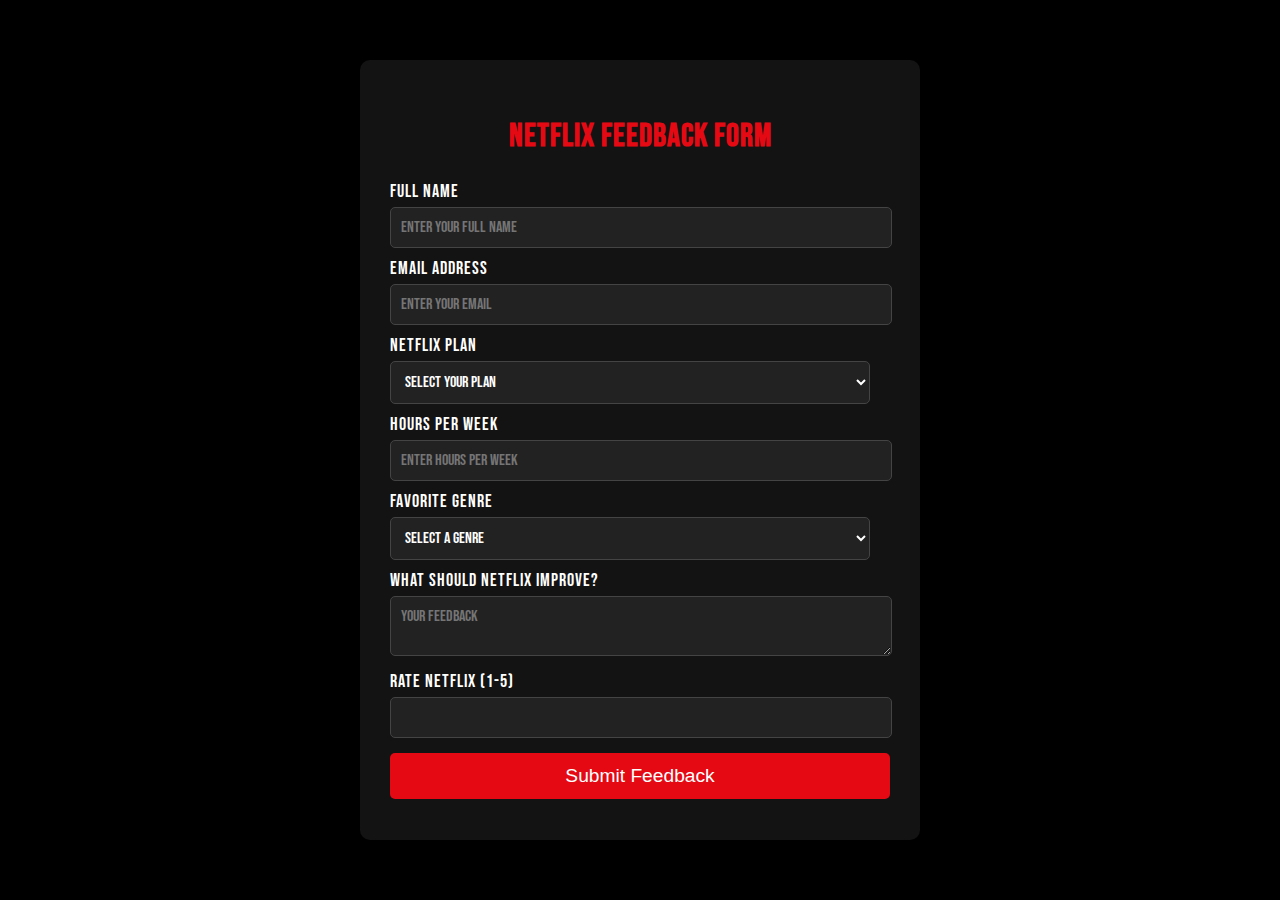
<file: form.html>
<!DOCTYPE html>
<html lang="en">
<head>
    <meta charset="UTF-8">
    <meta name="viewport" content="width=device-width, initial-scale=1.0">
    <title>Netflix Feedback Form</title>
    <style>
        @import url('https://fonts.googleapis.com/css2?family=Bebas+Neue&display=swap');
        body {
            font-family: 'Bebas Neue', sans-serif;
            margin: 0;
            padding: 0;
            background: black;
            display: flex;
            justify-content: center;
            align-items: center;
            height: 100vh;
            color: white;
            position: relative;
            overflow: hidden;
            text-transform: uppercase;}
        .video-bg {
            position: absolute;
            top: 0;
            left: 0;
            width: 100%;
            height: 100%;
            object-fit: cover;
            z-index: -1;
            opacity: 0.3;
        }
        .container {
            width: 90%;
            max-width: 500px;
            height: 80vh;
            background: rgba(20, 20, 20, 0.95);
            padding: 30px;
            border-radius: 10px;
            box-shadow: 0px 10px 30px rgba(0, 0, 0, 0.8);
            position: relative;
            text-align: left;
            display: flex;
            flex-direction: column;
            overflow-y: auto;
        }
        h2 {
            color: #e50914;
            font-size: 2em;
            letter-spacing: 1px;
            margin-bottom: 15px;
            text-align: center; }
        label {
            display: block;
            margin-top: 10px;
            font-size: 1.1em;
            letter-spacing: 1px   }
        input, select, textarea {
            width: calc(100% - 20px);
            padding: 10px;
            margin-top: 5px;
            background: #222;
            border: 1px solid #444;
            border-radius: 5px;
            color: white;
            font-size: 1em;
            font-family: 'Bebas Neue', sans-serif;
        }
        button {
            width: 100%;
            padding: 12px;
            background: #e50914;
            border: none;
            color: white;
            font-size: 1.2em;
            border-radius: 5px;
            cursor: pointer;
            transition: background 0.3s, transform 0.3s;
            margin-top: 15px;
        }
        button:hover {
            background: #b20710;
            transform: scale(1.05);
        }
        .popup {
            display: none;
            position: fixed;
            top: 50%;
            left: 50%;
            transform: translate(-50%, -50%);
            background: rgba(0, 0, 0, 0.9);
            padding: 20px;
            border-radius: 10px;
            color: white;
            font-size: 1.5em;
            text-align: center;
            z-index: 1000;
            box-shadow: 0px 5px 20px rgba(255, 0, 0, 0.5);
            border: 2px solid #e50914;
            animation: fadeIn 0.5s ease-in-out;
        }
        @keyframes fadeIn {
            from { opacity: 0; transform: translate(-50%, -60%); }
            to { opacity: 1; transform: translate(-50%, -50%); }
        }
    </style>
</head>
<body>
    <video autoplay loop muted class="video-bg">
        <source src="https://cdn.coverr.co/videos/coverr-watching-tv-1640117875083" type="video/mp4">
    </video>
    <div class="container">
        <h2>Netflix Feedback Form</h2>
        <form id="feedbackForm" onsubmit="return submitForm(event)">
            <label for="name">Full Name</label>
            <input type="text" id="name" name="name" required placeholder="Enter your full name">
            <label for="email">Email Address</label>
            <input type="email" id="email" name="email" required placeholder="Enter your email">
            <label for="subscription">Netflix Plan</label>
            <select id="subscription" name="subscription" required>
                <option value="">Select your plan</option>
                <option value="mobile">Mobile</option>
                <option value="basic">Basic</option>
                <option value="standard">Standard</option>
                <option value="premium">Premium</option>
            </select>
            <label for="watchTime">Hours per Week</label>
            <input type="number" id="watchTime" name="watchTime" required placeholder="Enter hours per week">
            <label for="favoriteGenre">Favorite Genre</label>
            <select id="favoriteGenre" name="favoriteGenre" required>
                <option value="">Select a genre</option>
                <option value="action">Action</option>
                <option value="comedy">Comedy</option>
                <option value="drama">Drama</option>
                <option value="thriller">Thriller</option>
                <option value="horror">Horror</option>
                <option value="sci-fi">Sci-Fi</option>
            </select>
            <label for="improvement">What should Netflix improve?</label>
            <textarea id="improvement" name="improvement" required placeholder="Your feedback"></textarea>
            <label for="rating">Rate Netflix (1-5)</label>
            <input type="number" id="rating" name="rating" min="1" max="5" required>
            <button type="submit">Submit Feedback</button>
        </form>
    </div>
    <div class="popup" id="popupMessage">Thank you for your feedback!</div>
    <script>
        function submitForm(event) {
            event.preventDefault(); 
            const popup = document.getElementById("popupMessage");
            popup.style.display = "block";
            setTimeout(() => {
                popup.style.display = "none";
                document.getElementById("feedbackForm").reset();
            }, 3000
            return false: }
    </script>
</body>
</html>
</file>
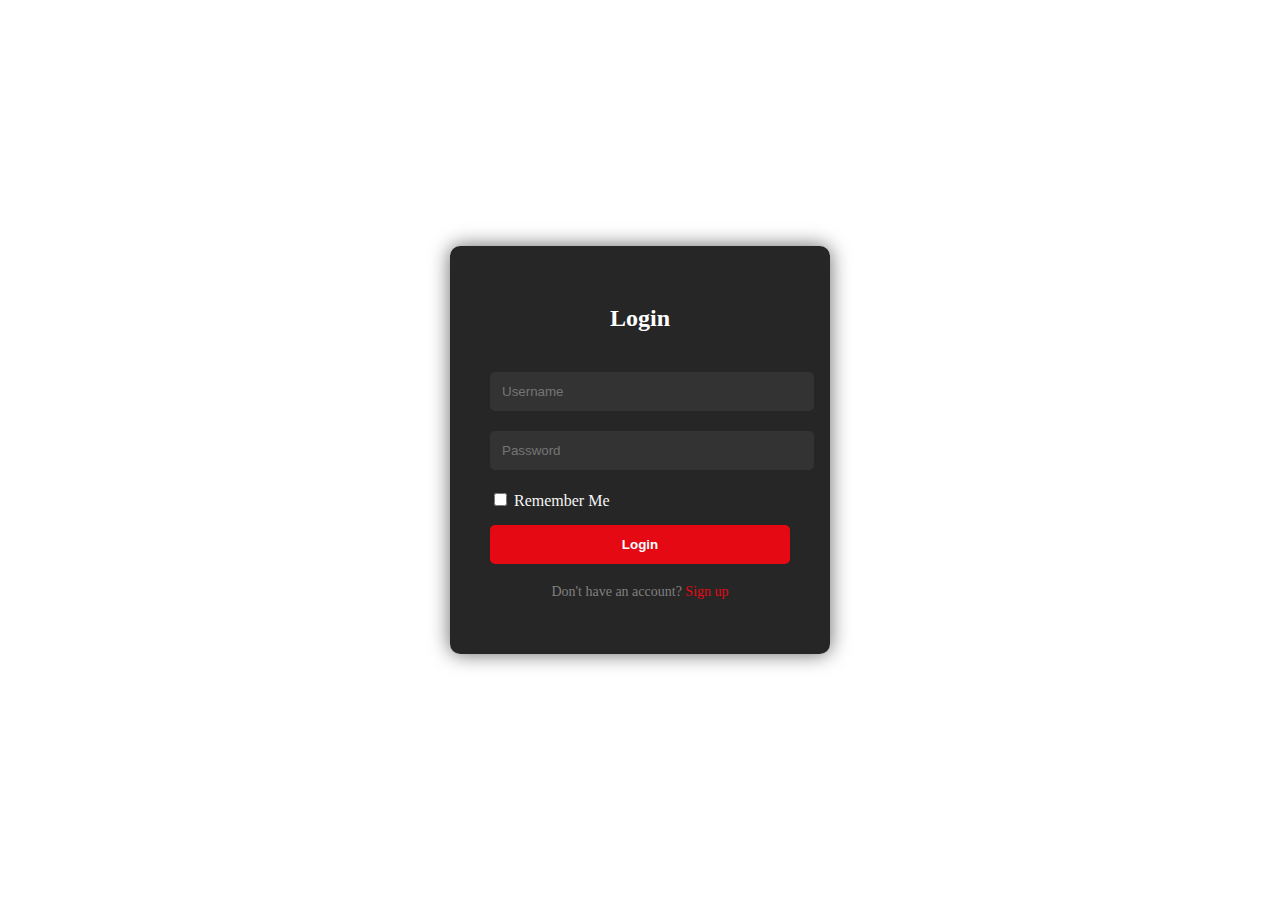
<file: login.html>
<!DOCTYPE html>
<html lang="en">
<head>
  
  <meta charset="UTF-8" />
  <meta name="viewport" content="width=device-width, initial-scale=1.0" />
  <title>Login - Netflix Clone</title>
  <style>
    body {
      margin: 0;
      padding: 0;
      background: url('https://assets.nflxext.com/ffe/siteui/vlv3/5e16108c-fd30-46de-9bb8-0b4e1bbbc509/29d8d7d7-83cc-4b5f-aa9b-6fd4f68bfaa6/IN-en-20240205-popsignuptwoweeks-perspective_alpha_website_large.jpg') no-repeat center center fixed;
      background-size: cover;
      display: flex;
      justify-content: center;
      align-items: center;
      height: 100vh;
      position: relative;
    }
    body::before {
      content: '';
      position: absolute;
      top: 0;
      left: 0;
      right: 0;
      bottom: 0;
      background: inherit;
      filter: blur(5px);
      z-index: -1;
    }
    .login-container {
      background-color: rgba(0, 0, 0, 0.85);
      padding: 40px;
      border-radius: 10px;
      width: 300px;
      text-align: center;
      box-shadow: 0 0 20px rgba(0,0,0,0.6);
      position: relative;
      z-index: 1;
    }
    .login-container h2 {
      color: white;
      margin-bottom: 30px;
    }
    .login-container input[type="text"],
    .login-container input[type="password"] {
      width: 100%;
      padding: 12px;
      margin: 10px 0;
      border: none;
      border-radius: 5px;
      background-color: #333;
      color: white;
    }
    .login-container button {
      width: 100%;
      padding: 12px;
      background-color: #e50914;
      border: none;
      color: white;
      font-weight: bold;
      border-radius: 5px;
      margin-top: 15px;
      cursor: pointer;
      transition: 0.3s;
    }
    .login-container button:hover {
      background-color: #f40612;
    }
    .login-container p {
      color: gray;
      font-size: 14px;
      margin-top: 20px;
    }
    .login-container a {
      color: #e50914;
      text-decoration: none;
    }
  </style>
</head>
<body>
  <div class="login-container">
    <h2>Login</h2>
    <form action="login.php" method="POST">
      <input type="text" name="username" placeholder="Username" required />
      <input type="password" name="password" placeholder="Password" required />
      <div style="text-align: left; margin-top: 10px; color: #f5f5f5;">
        <input type="checkbox" name="remember" /> Remember Me
      </div>
      <button type="submit"><a href="index.html" style="color: white;">Login</a></button>
    </form>
    <p>Don't have an account? <a href="register.html">Sign up</a></p>
  </div>
</body>
</html>
</file>
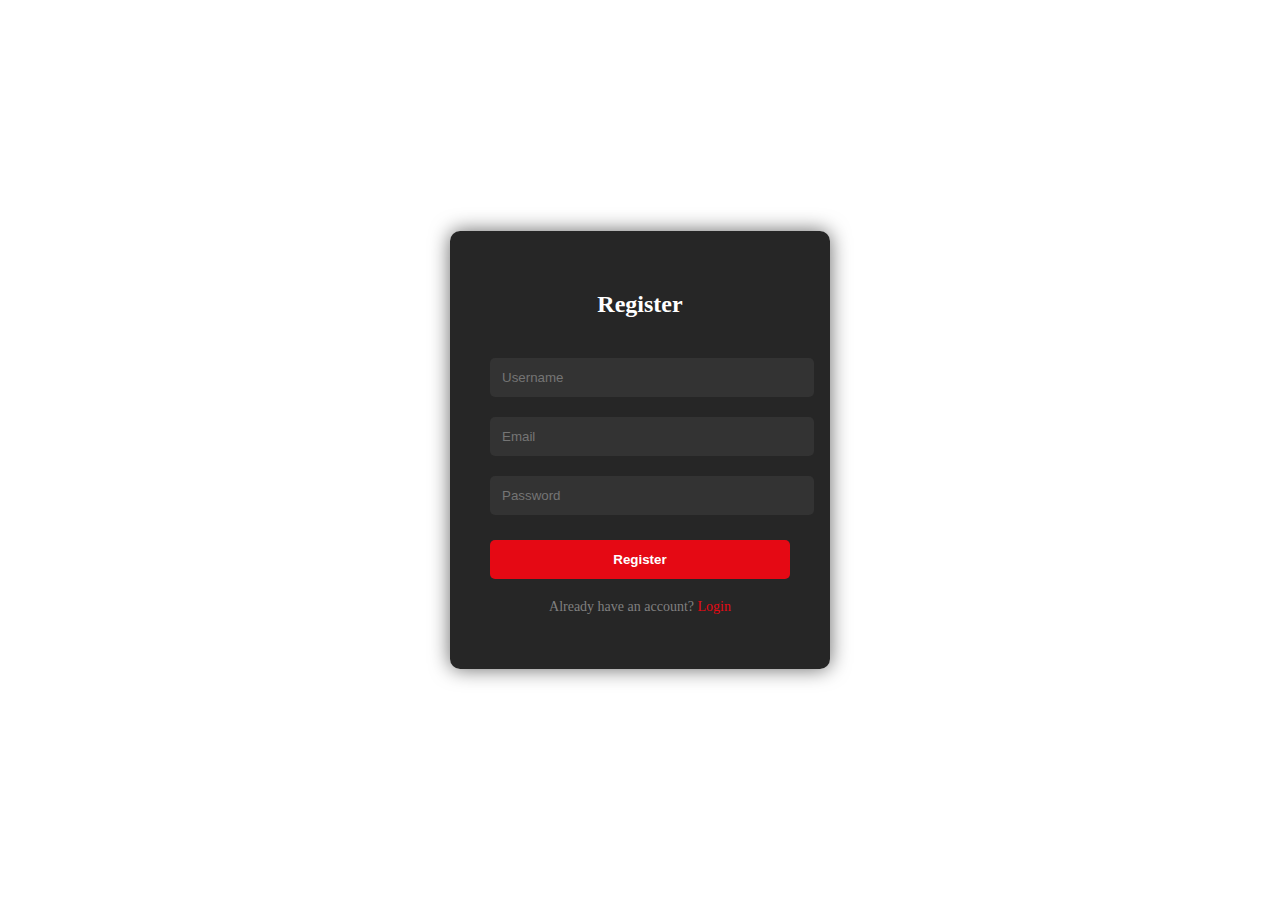
<file: register.html>
<!DOCTYPE html>
<html lang="en">
<head>
  <meta charset="UTF-8" />
  <meta name="viewport" content="width=device-width, initial-scale=1.0" />
  <title>Register - Netflix Clone</title>
  <style>
    body {
      margin: 0;
      padding: 0;
      background: url('https://assets.nflxext.com/ffe/siteui/vlv3/5e16108c-fd30-46de-9bb8-0b4e1bbbc509/29d8d7d7-83cc-4b5f-aa9b-6fd4f68bfaa6/IN-en-20240205-popsignuptwoweeks-perspective_alpha_website_large.jpg') no-repeat center center fixed;
      background-size: cover;
      display: flex;
      justify-content: center;
      align-items: center;
      height: 100vh;
      position: relative;
    }
    body::before {
      content: '';
      position: absolute;
      top: 0;
      left: 0;
      right: 0;
      bottom: 0;
      background: inherit;
      filter: blur(5px);
      z-index: -1;
    }
    .register-container {
      background-color: rgba(0, 0, 0, 0.85);
      padding: 40px;
      border-radius: 10px;
      width: 300px;
      text-align: center;
      box-shadow: 0 0 20px rgba(0,0,0,0.6);
      position: relative;
      z-index: 1;
    }
    .register-container h2 {
      color: white;
      margin-bottom: 30px;
    }
    .register-container input[type="text"],
    .register-container input[type="email"],
    .register-container input[type="password"] {
      width: 100%;
      padding: 12px;
      margin: 10px 0;
      border: none;
      border-radius: 5px;
      background-color: #333;
      color: white;
    }
    .register-container button {
      width: 100%;
      padding: 12px;
      background-color: #e50914;
      border: none;
      color: white;
      font-weight: bold;
      border-radius: 5px;
      margin-top: 15px;
      cursor: pointer;
      transition: 0.3s;
    }
    .register-container button:hover {
      background-color: #f40612;
    }
    .register-container p {
      color: gray;
      font-size: 14px;
      margin-top: 20px;
    }
    .register-container a {
      color: #e50914;
      text-decoration: none;
    }
  </style>
</head>
<body>
  <div class="register-container">
    <h2>Register</h2>
    <form action="register.php" method="POST">
      <input type="text" name="username" placeholder="Username" required />
      <input type="email" name="email" placeholder="Email" required />
      <input type="password" name="password" placeholder="Password" required />
      <button type="submit">Register</button>
    </form>
    <p>Already have an account? <a href="login.html">Login</a></p>
  </div>
</body>
</html>
</file>
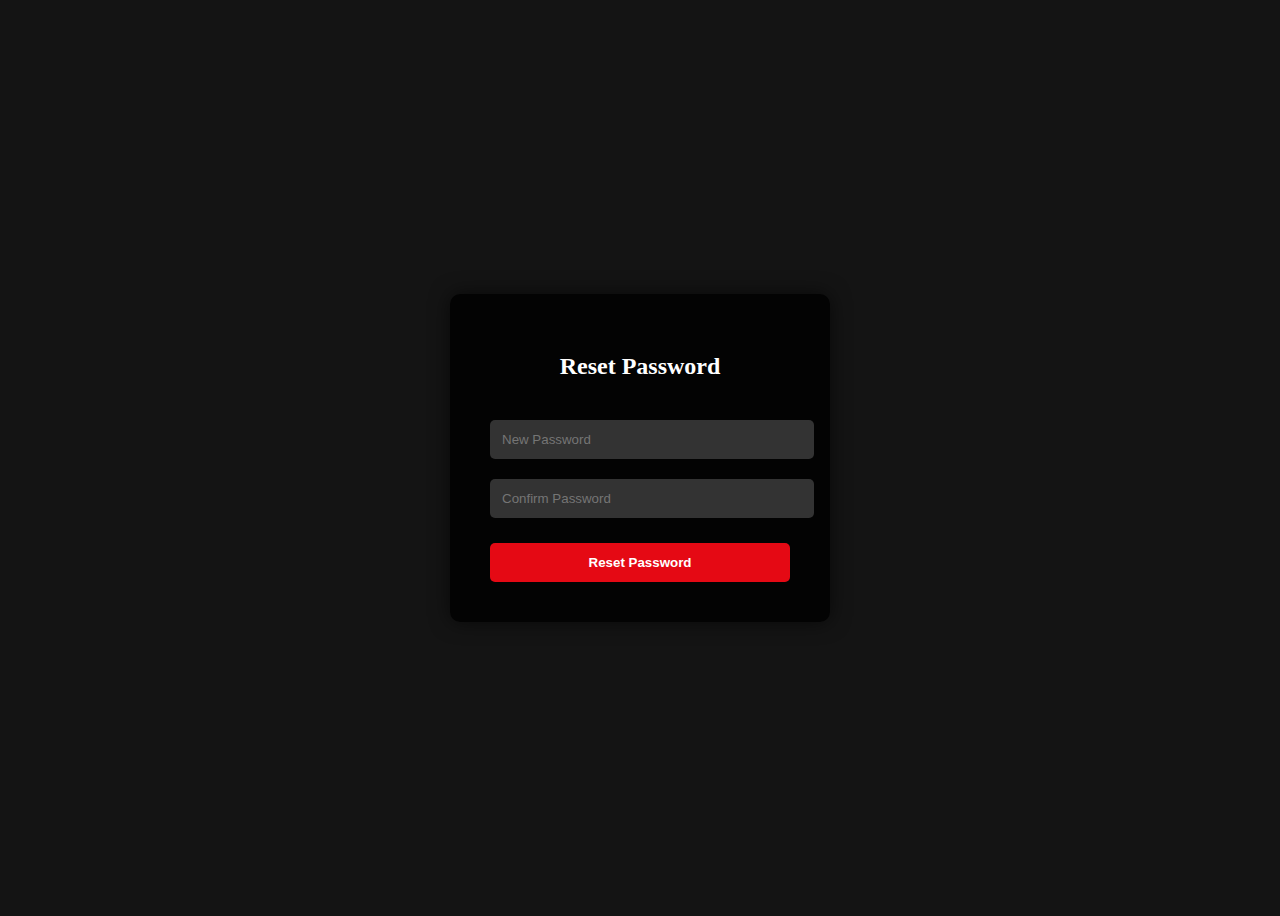
<file: reset_password.html>
<!DOCTYPE html>
<html lang="en">
<head>
  <meta charset="UTF-8" />
  <meta name="viewport" content="width=device-width, initial-scale=1.0" />
  <title>Reset Password - Netflix Clone</title>
  <style>
    body {
      background-color: #141414;
      display: flex;
      justify-content: center;
      align-items: center;
      height: 100vh;
    }
    .reset-password-container {
      background-color: rgba(0, 0, 0, 0.85);
      padding: 40px;
      border-radius: 10px;
      width: 300px;
      text-align: center;
      box-shadow: 0 0 20px rgba(0,0,0,0.6);
    }
    .reset-password-container h2 {
      color: white;
      margin-bottom: 30px;
    }
    .reset-password-container input[type="password"] {
      width: 100%;
      padding: 12px;
      margin: 10px 0;
      border: none;
      border-radius: 5px;
      background-color: #333;
      color: white;
    }
    .reset-password-container button {
      width: 100%;
      padding: 12px;
      background-color: #e50914;
      border: none;
      color: white;
      font-weight: bold;
      border-radius: 5px;
      margin-top: 15px;
      cursor: pointer;
      transition: 0.3s;
    }
    .reset-password-container button:hover {
      background-color: #f40612;
    }
  </style>
</head>
<body>
  <div class="reset-password-container">
    <h2>Reset Password</h2>
    <form action="reset_password.php" method="POST">
      <input type="hidden" name="token" value="<?php echo $_GET['token']; ?>" />
      <input type="password" name="new_password" placeholder="New Password" required />
      <input type="password" name="confirm_password" placeholder="Confirm Password" required />
      <button type="submit">Reset Password</button>
    </form>
  </div>
</body>
</html>
</file>
